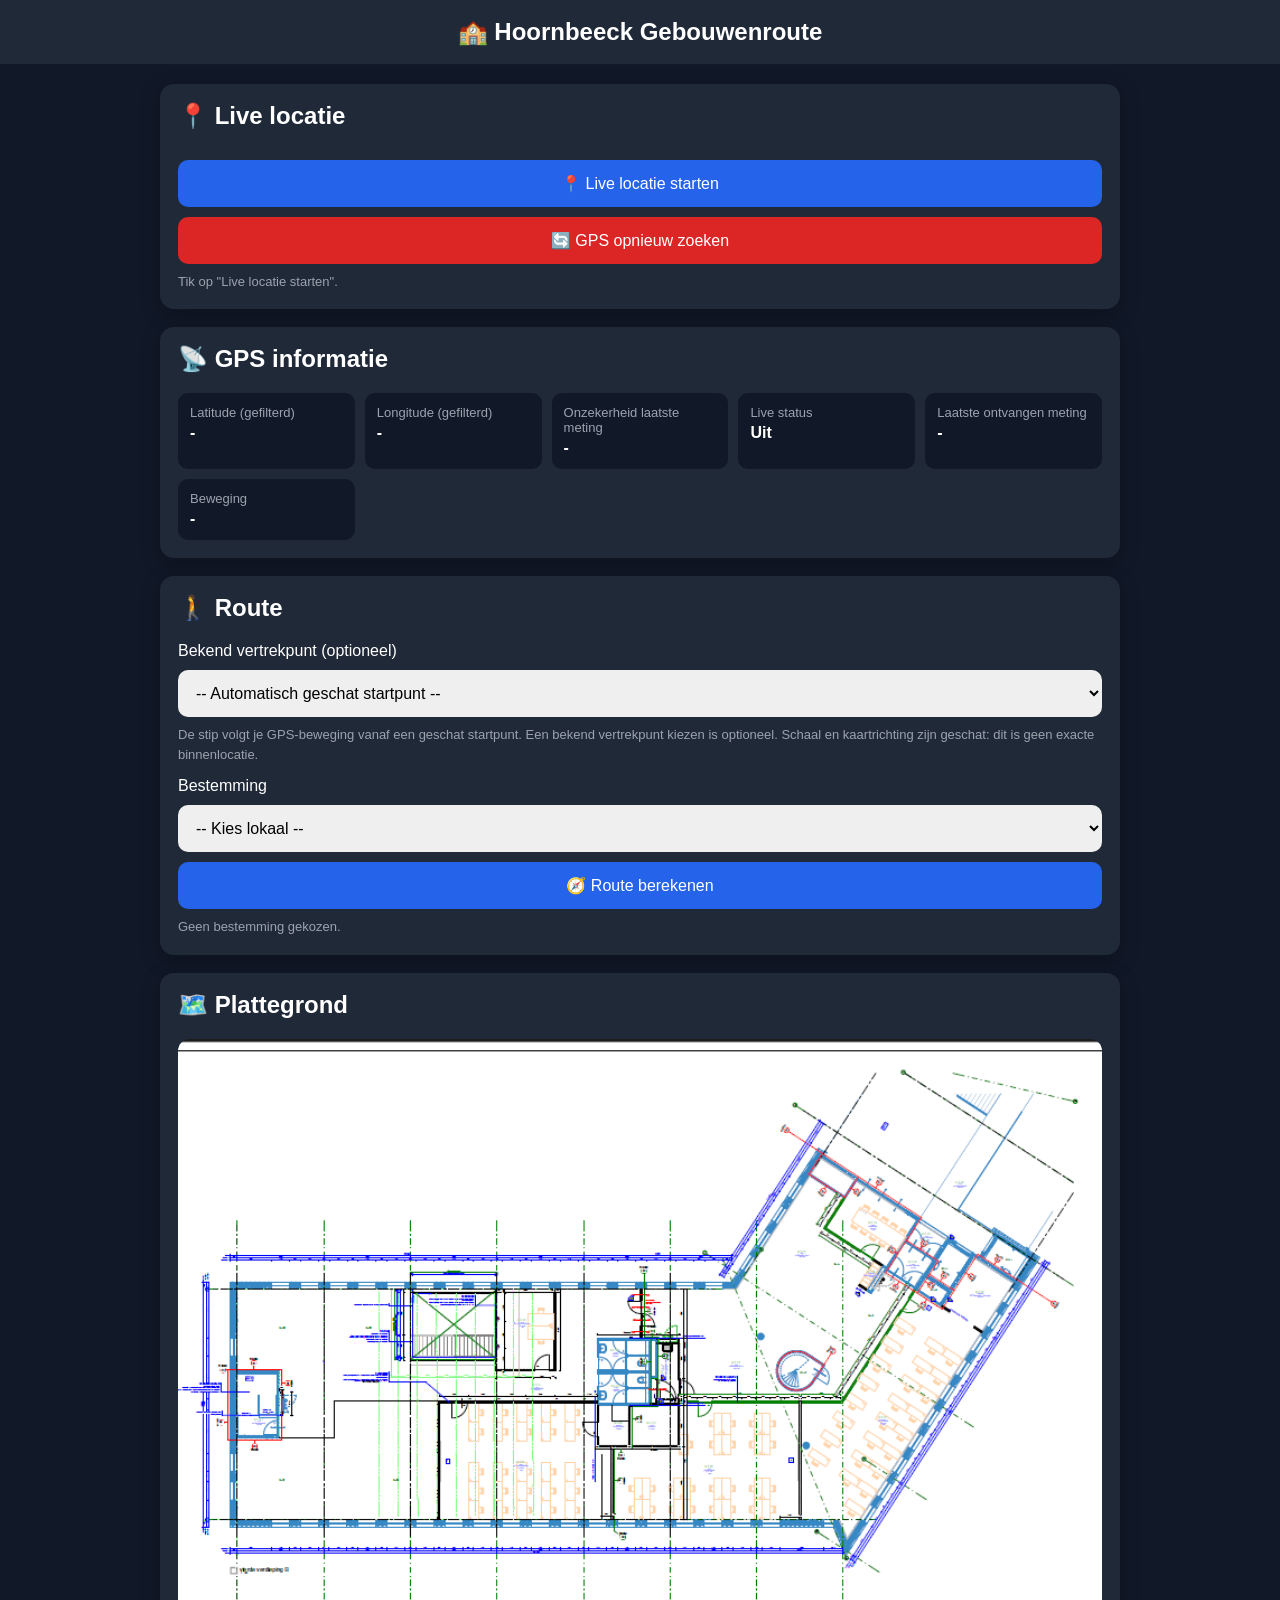
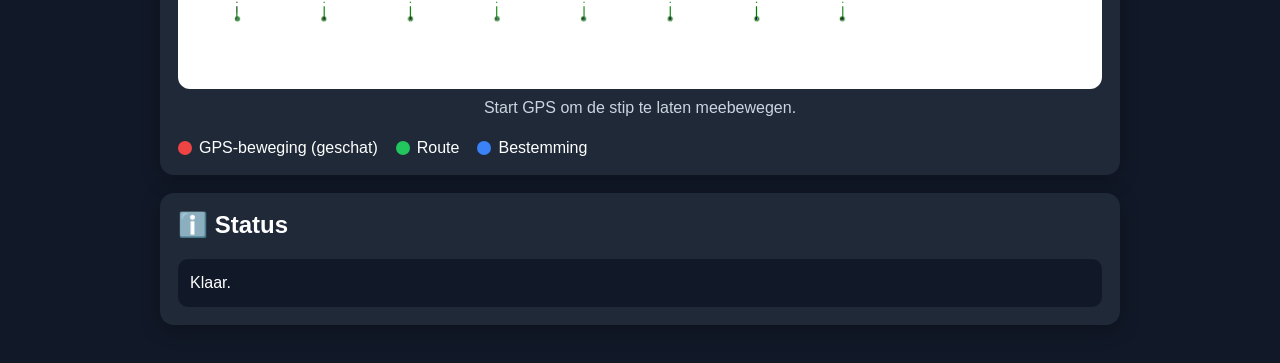
<file: index.html>
<!DOCTYPE html>
<html lang="nl">
<head>
<meta charset="UTF-8">

<meta
    name="viewport"
    content="width=device-width, initial-scale=1.0, maximum-scale=1.0, user-scalable=no"
>

<link rel="manifest" href="manifest.json">
<meta name="theme-color" content="#111827">

<title>Hoornbeeck Gebouwenroute</title>
<meta name="app-version" content="gps-live-3">

<style>
* {
    box-sizing: border-box;
}

html,
body {
    margin: 0;
    padding: 0;
    min-height: 100%;
}

body {
    font-family: Arial, sans-serif;
    background: #111827;
    color: white;
}

header {
    background: #1f2937;
    padding: 18px;
    text-align: center;
    font-size: 24px;
    font-weight: bold;
}

.container {
    max-width: 1000px;
    margin: auto;
    padding: 20px;
}

.card {
    background: #1f2937;
    border-radius: 14px;
    padding: 18px;
    margin-bottom: 18px;
    box-shadow: 0 5px 20px rgba(0,0,0,0.25);
}

h2 {
    margin-top: 0;
}

button,
select {
    width: 100%;
    padding: 14px;
    margin-top: 10px;
    border: none;
    border-radius: 10px;
    font-size: 16px;
}

button {
    background: #2563eb;
    color: white;
    cursor: pointer;
    touch-action: manipulation;
}

#resetGpsButton {
    background: #dc2626;
}

#mapContainer {
    position: relative;
    width: 100%;
    overflow: hidden;
    border-radius: 12px;
    background: #000;
}

#mapImage {
    width: 100%;
    display: block;
    user-select: none;
    -webkit-user-drag: none;
}

#canvas {
    position: absolute;
    left: 0;
    top: 0;
    width: 100%;
    height: 100%;
    pointer-events: none;
}

#mapMessage {
    text-align: center;
    padding: 10px;
    color: #cbd5e1;
}

.info {
    display: grid;
    grid-template-columns: repeat(auto-fit, minmax(150px, 1fr));
    gap: 10px;
}

.infoBox {
    background: #111827;
    padding: 12px;
    border-radius: 10px;
}

.label {
    color: #9ca3af;
    font-size: 13px;
}

.value {
    margin-top: 4px;
    font-size: 16px;
    font-weight: bold;
    word-break: break-word;
}

.legend {
    display: flex;
    gap: 18px;
    flex-wrap: wrap;
    margin-top: 12px;
}

.legendItem {
    display: flex;
    align-items: center;
    gap: 7px;
}

.legendColor {
    width: 14px;
    height: 14px;
    border-radius: 50%;
}

#status {
    padding: 12px;
    border-radius: 10px;
    background: #111827;
    line-height: 1.5;
}

.small {
    color: #9ca3af;
    font-size: 13px;
    margin-top: 8px;
    line-height: 1.5;
}

.good {
    color: #4ade80;
}

.warning {
    color: #fbbf24;
}

.bad {
    color: #f87171;
}

@media (max-width: 600px) {
    header {
        font-size: 20px;
    }

    .container {
        padding: 12px;
    }

    .card {
        padding: 14px;
    }

    button,
    select {
        min-height: 50px;
        font-size: 16px;
    }
}
</style>
</head>

<body>

<header>
    🏫 Hoornbeeck Gebouwenroute
</header>

<div class="container">

    <div class="card">

        <h2>📍 Live locatie</h2>

        <button id="gpsButton">
            📍 Live locatie starten
        </button>

        <button id="resetGpsButton">
            🔄 GPS opnieuw zoeken
        </button>

        <div class="small" id="gpsStatus">
            Tik op "Live locatie starten".
        </div>

    </div>


    <div class="card">

        <h2>📡 GPS informatie</h2>

        <div class="info">

            <div class="infoBox">
                <div class="label">Latitude (gefilterd)</div>
                <div class="value" id="latitude">-</div>
            </div>

            <div class="infoBox">
                <div class="label">Longitude (gefilterd)</div>
                <div class="value" id="longitude">-</div>
            </div>

            <div class="infoBox">
                <div class="label">Onzekerheid laatste meting</div>
                <div class="value" id="accuracy">-</div>
            </div>

            <div class="infoBox">
                <div class="label">Live status</div>
                <div class="value" id="liveStatus">Uit</div>
            </div>

            <div class="infoBox">
                <div class="label">Laatste ontvangen meting</div>
                <div class="value" id="lastUpdate">-</div>
            </div>

            <div class="infoBox">
                <div class="label">Beweging</div>
                <div class="value" id="movement">-</div>
            </div>

        </div>

    </div>


    <div class="card">

        <h2>🚶 Route</h2>

        <label for="startRoomSelect">Bekend vertrekpunt (optioneel)</label>
<select id="startRoomSelect" aria-label="Vertrekpunt"></select>
<p class="small">De stip volgt je GPS-beweging vanaf een geschat startpunt. Een bekend vertrekpunt kiezen is optioneel. Schaal en kaartrichting zijn geschat: dit is geen exacte binnenlocatie.</p>
<label for="roomSelect">Bestemming</label>
<select id="roomSelect">

            <option value="">
                -- Kies lokaal --
            </option>

            <option value="4.08">4.08</option>
            <option value="4.09">4.09</option>
            <option value="4.07">4.07</option>
            <option value="4.06">4.06</option>
            <option value="4.05">4.05</option>
            <option value="4.10">4.10</option>
            <option value="4.04">4.04</option>
            <option value="4.03">4.03</option>
            <option value="TR">TR</option>
            <option value="4.01">4.01</option>

        </select>

        <button id="routeButton">
            🧭 Route berekenen
        </button>

        <div class="small" id="destination">
            Geen bestemming gekozen.
        </div>

    </div>


    <div class="card">

        <h2>🗺️ Plattegrond</h2>

        <div id="mapContainer">

            <img
                id="mapImage"
                src="plattegrond.png"
                alt="Plattegrond"
            >

            <canvas id="canvas"></canvas>

        </div>

        <div id="mapMessage">
            Start GPS om de stip te laten meebewegen.
        </div>

        <div class="legend">

            <div class="legendItem">
                <div
                    class="legendColor"
                    style="background:#ef4444;"
                ></div>
                GPS-beweging (geschat)
            </div>

            <div class="legendItem">
                <div
                    class="legendColor"
                    style="background:#22c55e;"
                ></div>
                Route
            </div>

            <div class="legendItem">
                <div
                    class="legendColor"
                    style="background:#3b82f6;"
                ></div>
                Bestemming
            </div>

        </div>

    </div>


    <div class="card">

        <h2>ℹ️ Status</h2>

        <div id="status">
            Klaar.
        </div>

    </div>

</div>


<script src="location-core.js"></script>
<script>

/* =====================================================
   KAART
===================================================== */

const MAP_WIDTH = 755;
const MAP_HEIGHT = 553;
// Legacy estimates: the image is not geographically referenced.
const ESTIMATED_PIXELS_PER_METER = 12;
const ESTIMATED_START = { x: 400, y: 272 };
let gpsReference = null;
let lastReceivedAt = 0;
let watchStartedAt = 0;

let watchId = null;

let gpsRunning = false;
let gpsStarting = false;

let rawGPSPosition = null;
let gpsPosition = null;
let previousAcceptedGPS = null;

const tracker = new LocationCore.Tracker();
let watchGeneration = 0;
let lastAcceptedTimestamp = 0;

let targetGPSMapPoint = null;
let displayedGPSMapPoint = null;

let routeActive = false;

let gpsUpdateCount = 0;


/* =====================================================
   ELEMENTEN
===================================================== */

const gpsButton =
    document.getElementById("gpsButton");

const resetGpsButton =
    document.getElementById("resetGpsButton");

const gpsStatus =
    document.getElementById("gpsStatus");

const latitude =
    document.getElementById("latitude");

const longitude =
    document.getElementById("longitude");

const accuracy =
    document.getElementById("accuracy");

const liveStatus =
    document.getElementById("liveStatus");

const lastUpdate =
    document.getElementById("lastUpdate");

const movement =
    document.getElementById("movement");

const roomSelect =
    document.getElementById("roomSelect");

const routeButton =
    document.getElementById("routeButton");

const destination =
    document.getElementById("destination");

const status =
    document.getElementById("status");

const mapContainer =
    document.getElementById("mapContainer");

const mapImage =
    document.getElementById("mapImage");

const canvas =
    document.getElementById("canvas");

const ctx =
    canvas.getContext("2d");

const mapMessage =
    document.getElementById("mapMessage");


/* =====================================================
   KAMERS
===================================================== */

const rooms = {

    "4.08": {x:110,y:230},
    "4.09": {x:175,y:245},
    "4.07": {x:100,y:350},
    "4.06": {x:170,y:325},
    "4.05": {x:235,y:325},
    "4.10": {x:320,y:210},
    "4.04": {x:320,y:325},
    "4.03": {x:475,y:315},
    "TR": {x:605,y:105},
    "4.01": {x:680,y:250}

};


/* =====================================================
   GANG NODES
===================================================== */

const nodes = {

    A:{x:85,y:272},
    B:{x:145,y:272},
    C:{x:205,y:272},
    D:{x:270,y:272},
    E:{x:335,y:272},
    F:{x:400,y:272},
    G:{x:455,y:272},
    H:{x:505,y:272},
    I:{x:550,y:272},
    J:{x:570,y:247},
    K:{x:590,y:220},
    L:{x:610,y:193},
    M:{x:630,y:170},

    T1:{x:590,y:180},
    T2:{x:600,y:145},

    R1:{x:650,y:185},
    R2:{x:670,y:210},
    R3:{x:687,y:240}

};


/* =====================================================
   GANG VERBINDINGEN
===================================================== */

const connections = [

    ["A","B"],
    ["B","C"],
    ["C","D"],
    ["D","E"],
    ["E","F"],
    ["F","G"],
    ["G","H"],
    ["H","I"],

    ["I","J"],
    ["J","K"],
    ["K","L"],
    ["L","M"],

    ["L","T1"],
    ["T1","T2"],

    ["M","R1"],
    ["R1","R2"],
    ["R2","R3"]

];


/* =====================================================
   LOKAAL INGANGEN
===================================================== */

const roomAccess = {

    "4.08":{
        node:"B",
        door:{x:145,y:245}
    },

    "4.09":{
        node:"C",
        door:{x:190,y:255}
    },

    "4.07":{
        node:"B",
        door:{x:145,y:305}
    },

    "4.06":{
        node:"C",
        door:{x:205,y:300}
    },

    "4.05":{
        node:"D",
        door:{x:250,y:300}
    },

    "4.10":{
        node:"E",
        door:{x:320,y:245}
    },

    "4.04":{
        node:"E",
        door:{x:320,y:300}
    },

    "4.03":{
        node:"G",
        door:{x:455,y:295}
    },

    "TR":{
        node:"T2",
        door:{x:602,y:125}
    },

    "4.01":{
        node:"R3",
        door:{x:685,y:245}
    }

};


/* =====================================================
   CANVAS
===================================================== */

function resizeCanvas() {

    const rect =
        mapContainer.getBoundingClientRect();

    canvas.width =
        rect.width;

    canvas.height =
        rect.height;

    draw();

}


window.addEventListener(
    "resize",
    resizeCanvas
);


mapImage.addEventListener(
    "load",
    resizeCanvas
);


/* =====================================================
   GPS KNOP
===================================================== */

gpsButton.addEventListener(
    "click",
    function() {

        if (gpsRunning || gpsStarting) {

            stopGPS();

        } else {

            startGPS();

        }

    }
);


/* =====================================================
   GPS STARTEN
===================================================== */

function startGPS() {
    if (!navigator.geolocation || !window.isSecureContext) {
        gpsStatus.textContent = navigator.geolocation ? 'Open de app via HTTPS op je iPhone.' : 'Locatie is niet beschikbaar in deze browser.';
        liveStatus.textContent = 'Niet beschikbaar';
        return;
    }
    if (gpsRunning) return;
    tracker.reset();
    rawGPSPosition = null;
    gpsPosition = null;
    gpsReference = null;
    targetGPSMapPoint = displayedGPSMapPoint = null;
    lastAcceptedTimestamp = lastReceivedAt = 0;
    latitude.textContent = longitude.textContent = accuracy.textContent = lastUpdate.textContent = '-';
    gpsRunning = true;
    gpsStarting = true;
    gpsButton.textContent = '⛔ Live locatie stoppen';
    gpsStatus.textContent = 'Locatie zoeken. Sta precieze locatie toe op je iPhone.';
    gpsStatus.className = 'small warning';
    liveStatus.textContent = 'Zoeken';
    startLiveWatch();
}


/* =====================================================
   ECHTE LIVE GPS
===================================================== */

function startLiveWatch() {
    if (!gpsRunning) return;
    const generation = ++watchGeneration;
    watchStartedAt = Date.now();
    if (watchId !== null) navigator.geolocation.clearWatch(watchId);
    watchId = null;
    try {
        watchId = navigator.geolocation.watchPosition(
            p => { if (gpsRunning && generation === watchGeneration) handleGPSPosition(p); },
            e => { if (gpsRunning && generation === watchGeneration) handleGPSError(e); },
            { enableHighAccuracy: true, maximumAge: 0, timeout: 20000 }
        );
    } catch (error) {
        stopGPS();
        gpsStatus.textContent = 'Locatie kon niet worden gestart. Controleer de locatietoegang voor deze website.';
        gpsStatus.className = 'small bad';
    }
}


/* =====================================================
   GPS STOPPEN
===================================================== */

function stopGPS() {
    gpsRunning = gpsStarting = false;
    watchGeneration++;
    if (watchId !== null) navigator.geolocation.clearWatch(watchId);
    watchId = null;
    tracker.reset();
    rawGPSPosition = null;
    gpsPosition = null;
    lastAcceptedTimestamp = 0;
    latitude.textContent = longitude.textContent = accuracy.textContent = lastUpdate.textContent = movement.textContent = '-';
    gpsButton.textContent = '📍 Live locatie starten';
    gpsStatus.textContent = 'Live GPS staat uit.';
    gpsStatus.className = 'small';
    liveStatus.textContent = 'Uit';
    mapMessage.textContent = 'GPS gestopt. De stip toont de laatst bekende geschatte positie.';
}


/* =====================================================
   GPS POSITIE
===================================================== */

function handleGPSPosition(position) {
    if (!gpsRunning || !position || !position.coords) return;
    const p = { latitude: position.coords.latitude, longitude: position.coords.longitude,
        accuracy: position.coords.accuracy, timestamp: position.timestamp };
    const result = tracker.accept(p);
    if (LocationCore.validFix(p) && (!rawGPSPosition || p.timestamp > rawGPSPosition.timestamp)) {
        rawGPSPosition = p;
        lastReceivedAt = Date.now();
        lastUpdate.textContent = new Date(p.timestamp).toLocaleTimeString('nl-NL');
        accuracy.textContent = '± ' + Math.round(p.accuracy) + ' meter';
    }
    if (!result.position) {
        gpsStatus.textContent = result.reason + ' De laatst bruikbare positie blijft staan.';
        gpsStatus.className = 'small warning';
        liveStatus.textContent = 'Wachten op bruikbare GPS';
        return;
    }
    gpsStarting = false;
    gpsUpdateCount++;
    const previous = gpsPosition;
    gpsPosition = result.position;
    updateGPSMapPoint(gpsPosition);
    lastAcceptedTimestamp = p.timestamp;
    latitude.textContent = gpsPosition.latitude.toFixed(7);
    longitude.textContent = gpsPosition.longitude.toFixed(7);
    movement.textContent = previous ? LocationCore.meters(previous, gpsPosition).toFixed(1) + ' m (gefilterd)' : 'Eerste bruikbare meting';
    liveStatus.textContent = 'GPS ontvangen';
    gpsStatus.textContent = 'Live GPS bijgewerkt. Stip en route bewegen mee; de plaatsing op deze afbeelding is geschat.';
    gpsStatus.className = 'small';
    if (p.accuracy > 15) {
        gpsStatus.textContent += ' Zwak signaal: beweging kan afwijken of verspringen.';
        gpsStatus.className = 'small warning';
    }
}


/* =====================================================
   GPS FOUT
===================================================== */

function handleGPSError(error) {
    if (!gpsRunning) return;
    if (error.code === 1) {
        stopGPS();
        gpsStatus.textContent = 'Locatietoegang geweigerd. Controleer op je iPhone of deze website locatie en precieze locatie mag gebruiken.';
        gpsStatus.className = 'small bad';
        liveStatus.textContent = 'Geblokkeerd';
        return;
    }
    gpsStatus.textContent = error.code === 3 ? 'Nog geen nieuwe locatie. GPS blijft zoeken.' : 'Locatie tijdelijk niet beschikbaar. GPS blijft zoeken.';
    gpsStatus.className = 'small warning';
    liveStatus.textContent = 'Zoeken';
}


/* =====================================================
   GPS -> KAART
===================================================== */

function gpsToMap(position) {
    if (!gpsReference) return null;
    const east = (position.longitude - gpsReference.longitude) * 111320 * Math.cos(gpsReference.latitude * Math.PI / 180);
    const north = (position.latitude - gpsReference.latitude) * 111320;
    return { x: gpsReference.x + east * ESTIMATED_PIXELS_PER_METER,
        y: gpsReference.y - north * ESTIMATED_PIXELS_PER_METER };
}

function updateGPSMapPoint(position) {
    if (!gpsReference) {
        const start = roomAccess[startRoomSelect.value]?.door || ESTIMATED_START;
        gpsReference = { ...position, ...start };
    }
    targetGPSMapPoint = gpsToMap(position);
    if (!displayedGPSMapPoint) displayedGPSMapPoint = { ...targetGPSMapPoint };
    const p = targetGPSMapPoint;
    mapMessage.textContent = p.x < 0 || p.y < 0 || p.x > MAP_WIDTH || p.y > MAP_HEIGHT
        ? 'GPS-beweging valt buiten de afbeelding. Schaal, richting en startpunt zijn geschat.'
        : 'Live GPS-beweging • geschatte plaatsing • ± ' + Math.round(position.accuracy) + ' m meetonzekerheid';
    draw();
}


/* =====================================================
   GPS AFSTAND
===================================================== */

function gpsDistanceMeters(a,b) {

    if (!a || !b) {
        return 0;
    }


    const R =
        6371000;


    const lat1 =
        a.latitude *
        Math.PI /
        180;


    const lat2 =
        b.latitude *
        Math.PI /
        180;


    const dLat =
        (
            b.latitude -
            a.latitude
        ) *
        Math.PI /
        180;


    const dLon =
        (
            b.longitude -
            a.longitude
        ) *
        Math.PI /
        180;


    const h =
        Math.sin(
            dLat / 2
        ) ** 2 +

        Math.cos(lat1) *
        Math.cos(lat2) *

        Math.sin(
            dLon / 2
        ) ** 2;


    return (
        2 *
        R *
        Math.atan2(
            Math.sqrt(h),
            Math.sqrt(1-h)
        )
    );

}


/* =====================================================
   GPS RESET
===================================================== */

resetGpsButton.addEventListener('click', () => {
    stopGPS();
    rawGPSPosition = null;
    startGPS();
});

const startRoomSelect = document.getElementById('startRoomSelect');
startRoomSelect.innerHTML = roomSelect.innerHTML.replace('-- Kies lokaal --', '-- Automatisch geschat startpunt --');
function clearRoute() {
    routeActive = false;
    destination.textContent = 'Kies de routeknop om de route te tonen.';

    draw();
}
startRoomSelect.addEventListener('change', () => {
    gpsReference = null;
    displayedGPSMapPoint = targetGPSMapPoint = null;
    if (gpsPosition) updateGPSMapPoint(gpsPosition);
    clearRoute();
});
roomSelect.addEventListener('change', clearRoute);

routeButton.addEventListener(
    "click",
    function() {

        const room =
            roomSelect.value;


        if (!room) {

            destination.textContent =
                "Kies eerst een lokaal.";

            return;

        }


        if (!gpsPosition || !displayedGPSMapPoint) {

            destination.textContent =
                "Start GPS en wacht op een bruikbare meting.";

            return;

        }


        routeActive = true;


        destination.textContent =
            "Bestemming: lokaal " +
            room;


        status.textContent =
            "Meebewegende route naar lokaal " +
            room +
            ". GPS-plaatsing is geschat; controleer de route aan de hand van de lokalen.";


        draw();

    }
);


/* =====================================================
   AFSTAND
===================================================== */

function distance(a,b) {

    return Math.hypot(
        a.x-b.x,
        a.y-b.y
    );

}


/* =====================================================
   DICHTSTBIJZIJNDE NODE
===================================================== */

function nearestNode(point) {

    let best =
        null;

    let bestDistance =
        Infinity;


    for (
        const key in nodes
    ) {

        const d =
            distance(
                point,
                nodes[key]
            );


        if (
            d <
            bestDistance
        ) {

            bestDistance =
                d;

            best =
                key;

        }

    }


    return best;

}


/* =====================================================
   PUNT OP LIJN
===================================================== */

function projectPointToSegment(
    point,
    a,
    b
) {

    const abX =
        b.x-a.x;

    const abY =
        b.y-a.y;

    const apX =
        point.x-a.x;

    const apY =
        point.y-a.y;


    const lengthSquared =
        abX*abX +
        abY*abY;


    if (
        lengthSquared === 0
    ) {

        return {
            x:a.x,
            y:a.y
        };

    }


    let t =
        (
            apX*abX +
            apY*abY
        ) /
        lengthSquared;


    t =
        Math.max(
            0,
            Math.min(
                1,
                t
            )
        );


    return {

        x:
            a.x +
            abX*t,

        y:
            a.y +
            abY*t

    };

}


/* =====================================================
   DICHTSTBIJZIJNDE GANG
===================================================== */

function projectToNearestHallway(point) {

    let bestPoint =
        point;

    let bestDistance =
        Infinity;


    for (
        const connection
        of connections
    ) {

        const a =
            nodes[
                connection[0]
            ];

        const b =
            nodes[
                connection[1]
            ];


        const projected =
            projectPointToSegment(
                point,
                a,
                b
            );


        const d =
            distance(
                point,
                projected
            );


        if (
            d <
            bestDistance
        ) {

            bestDistance =
                d;

            bestPoint =
                projected;

        }

    }


    return bestPoint;

}


/* =====================================================
   DIJKSTRA
===================================================== */

function dijkstra(
    start,
    end
) {

    const dist = {};
    const previous = {};
    const visited = {};


    for (
        const key in nodes
    ) {

        dist[key] =
            Infinity;

        previous[key] =
            null;

        visited[key] =
            false;

    }


    dist[start] =
        0;


    while (true) {

        let current =
            null;

        let best =
            Infinity;


        for (
            const key in nodes
        ) {

            if (
                !visited[key] &&
                dist[key] < best
            ) {

                best =
                    dist[key];

                current =
                    key;

            }

        }


        if (
            current === null ||
            current === end
        ) {
            break;
        }


        visited[current] =
            true;


        for (
            const connection
            of connections
        ) {

            let neighbour =
                null;


            if (
                connection[0] === current
            ) {

                neighbour =
                    connection[1];

            }

            else if (
                connection[1] === current
            ) {

                neighbour =
                    connection[0];

            }


            if (!neighbour) {
                continue;
            }


            const weight =
                distance(
                    nodes[current],
                    nodes[neighbour]
                );


            const newDistance =
                dist[current] +
                weight;


            if (
                newDistance <
                dist[neighbour]
            ) {

                dist[neighbour] =
                    newDistance;

                previous[neighbour] =
                    current;

            }

        }

    }


    const path = [];

    let current =
        end;


    while (current) {

        path.unshift(
            current
        );

        current =
            previous[current];

    }


    return path;

}


/* =====================================================
   ROUTE TEKENEN
===================================================== */

function drawRoute() {

    if (
        !routeActive ||
        !displayedGPSMapPoint
    ) {
        return;
    }


    const room =
        roomSelect.value;


    if (!room) {
        return;
    }


    const access =
        roomAccess[room];


    if (!access) {
        return;
    }


    const hallwayStart =
        projectToNearestHallway(
            displayedGPSMapPoint
        );


    const startNode =
        nearestNode(
            hallwayStart
        );


    const path =
        dijkstra(
            startNode,
            access.node
        );


    if (!path.length) {
        return;
    }


    ctx.beginPath();


    ctx.moveTo(
        displayedGPSMapPoint.x,
        displayedGPSMapPoint.y
    );


    ctx.lineTo(
        hallwayStart.x,
        hallwayStart.y
    );


    ctx.lineTo(
        nodes[startNode].x,
        nodes[startNode].y
    );


    for (
        const node
        of path
    ) {

        ctx.lineTo(
            nodes[node].x,
            nodes[node].y
        );

    }


    ctx.lineTo(
        access.door.x,
        access.door.y
    );


    ctx.lineWidth =
        6;

    ctx.strokeStyle =
        "#22c55e";

    ctx.lineCap =
        "round";

    ctx.lineJoin =
        "round";

    ctx.stroke();


    ctx.beginPath();


    ctx.arc(
        access.door.x,
        access.door.y,
        9,
        0,
        Math.PI*2
    );


    ctx.fillStyle =
        "#3b82f6";


    ctx.fill();

}


/* =====================================================
   GPS STIP
===================================================== */

function drawGPSMarker() {

    if (
        !displayedGPSMapPoint
    ) {
        return;
    }


    // Never clamp a moving off-map position to a stationary edge marker.
    const { x, y } = displayedGPSMapPoint;
    if (x < 0 || y < 0 || x > MAP_WIDTH || y > MAP_HEIGHT) return;

    const pulse = 19;

    ctx.beginPath();

    ctx.arc(
        x,
        y,
        pulse,
        0,
        Math.PI*2
    );

    ctx.fillStyle =
        "rgba(239,68,68,0.16)";

    ctx.fill();


    ctx.beginPath();

    ctx.arc(
        x,
        y,
        12,
        0,
        Math.PI*2
    );

    ctx.fillStyle =
        "#ffffff";

    ctx.fill();


    ctx.beginPath();

    ctx.arc(
        x,
        y,
        8,
        0,
        Math.PI*2
    );

    ctx.fillStyle =
        "#ef4444";

    ctx.fill();

}


/* =====================================================
   DRAW
===================================================== */

function draw() {

    if (
        !canvas.width ||
        !canvas.height
    ) {
        return;
    }


    ctx.clearRect(
        0,
        0,
        canvas.width,
        canvas.height
    );


    const scaleX =
        canvas.width /
        MAP_WIDTH;


    const scaleY =
        canvas.height /
        MAP_HEIGHT;


    ctx.save();


    ctx.scale(
        scaleX,
        scaleY
    );


    drawRoute();

    drawGPSMarker();


    ctx.restore();

}


/* =====================================================
   VLOEIENDE ANIMATIE
===================================================== */

function animateGPS() {

    if (
        targetGPSMapPoint &&
        displayedGPSMapPoint
    ) {

        /*
           Ook visueel niet direct springen,
           maar soepel naar de nieuwe positie.
        */

        displayedGPSMapPoint.x +=
            (
                targetGPSMapPoint.x -
                displayedGPSMapPoint.x
            ) *
            0.12;


        displayedGPSMapPoint.y +=
            (
                targetGPSMapPoint.y -
                displayedGPSMapPoint.y
            ) *
            0.12;

    }


    draw();


    requestAnimationFrame(
        animateGPS
    );

}


/* =====================================================
   PAGINA OPNIEUW ACTIEF
===================================================== */

document.addEventListener(
    "visibilitychange",
    function() {

        if (
            document.visibilityState ===
                "visible" &&
            gpsRunning
        ) {

            lastAcceptedTimestamp = 0;
            tracker.reset();
            liveStatus.textContent = "Zoeken na hervatten";
            gpsStatus.textContent = "Nieuwe GPS-meting aanvragen; getoonde coördinaten zijn de laatst bekende positie.";
            startLiveWatch();

        }

    }
);


/* =====================================================
   START
===================================================== */

setInterval(() => {
    if (!gpsRunning || document.visibilityState !== 'visible') return;
    // Recover a silent watch without restarting it continuously on poor accuracy.
    if (Date.now() - Math.max(lastReceivedAt, watchStartedAt) > 30000) startLiveWatch();
    if (lastAcceptedTimestamp && Date.now() - lastAcceptedTimestamp > LocationCore.MAX_AGE) {
        liveStatus.textContent = 'Verouderde positie';
        gpsStatus.textContent = 'Langer dan 15 seconden geen bruikbare GPS ontvangen. De stip en gefilterde coördinaten tonen de laatst bekende positie.';
        gpsStatus.className = 'small warning';
    }
}, 1000);

if ('serviceWorker' in navigator && window.isSecureContext) {
    navigator.serviceWorker.register('./sw.js').catch(() => {
        status.textContent = 'Offline opslaan is niet gelukt. De app werkt zolang je verbinding hebt.';
    });
}

resizeCanvas();

requestAnimationFrame(
    animateGPS
);

</script>

</body>
</html>
</file>
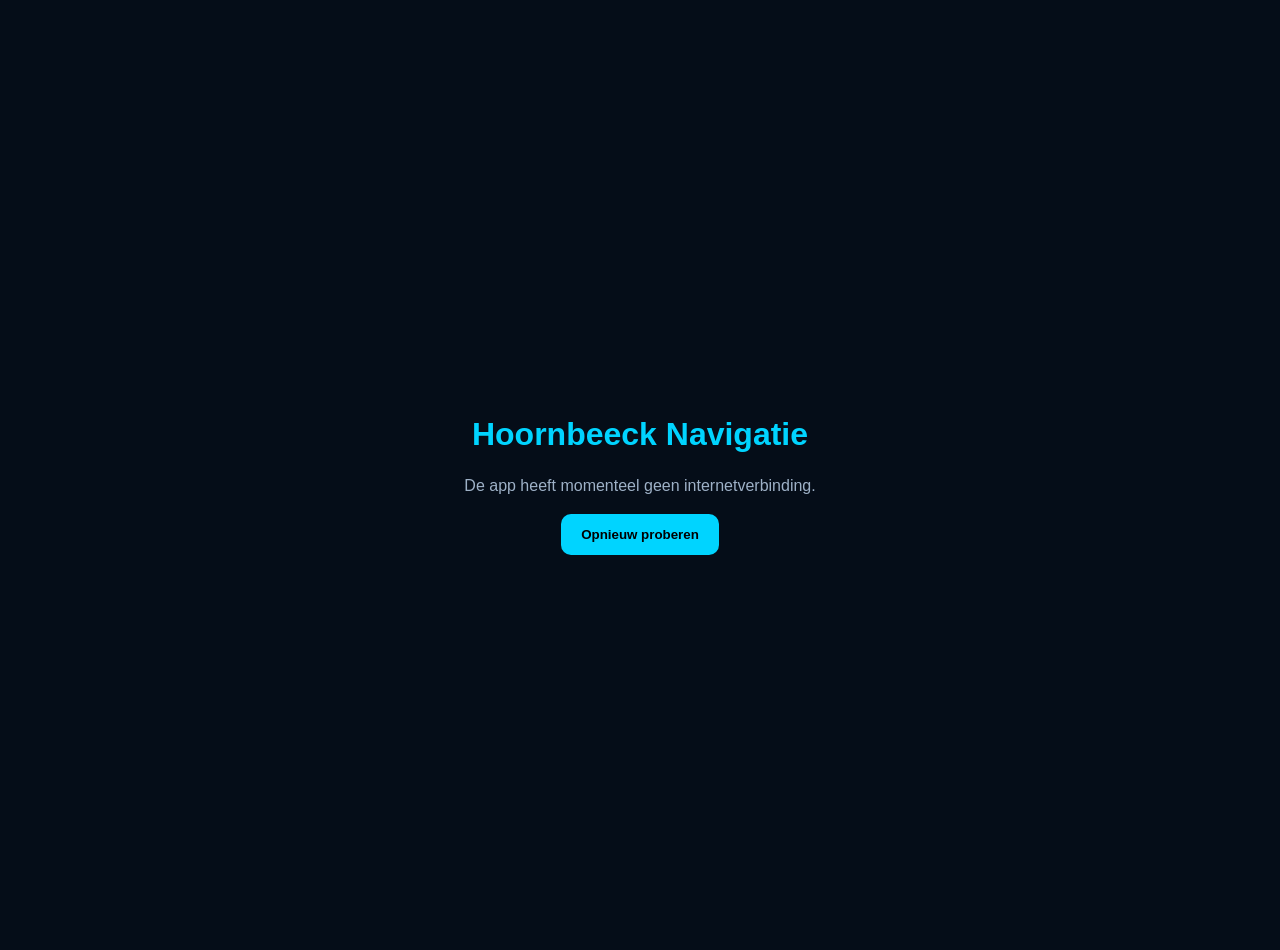
<file: offline.html>
<!DOCTYPE html>
<html lang="nl">

<head>

<meta charset="UTF-8">

<meta
    name="viewport"
    content="width=device-width, initial-scale=1"
>

<meta
    name="theme-color"
    content="#071321"
>

<title>Offline</title>

<style>

html,
body {
    height: 100%;
}

body {
    margin: 0;

    display: grid;
    place-items: center;

    background: #050d18;
    color: white;

    font-family:
        Arial,
        Helvetica,
        sans-serif;

    text-align: center;

    padding: 25px;
}

.box {
    max-width: 400px;
}

h1 {
    color: #00d4ff;
}

p {
    color: #9eb1c7;
    line-height: 1.5;
}

button {
    padding: 13px 20px;

    border: 0;
    border-radius: 10px;

    background: #00d4ff;

    font-weight: bold;
}

</style>

</head>

<body>

<div class="box">

<h1>
Hoornbeeck Navigatie
</h1>

<p>
De app heeft momenteel geen internetverbinding.
</p>

<button onclick="location.reload()">
Opnieuw proberen
</button>

</div>

</body>

</html>
</file>
